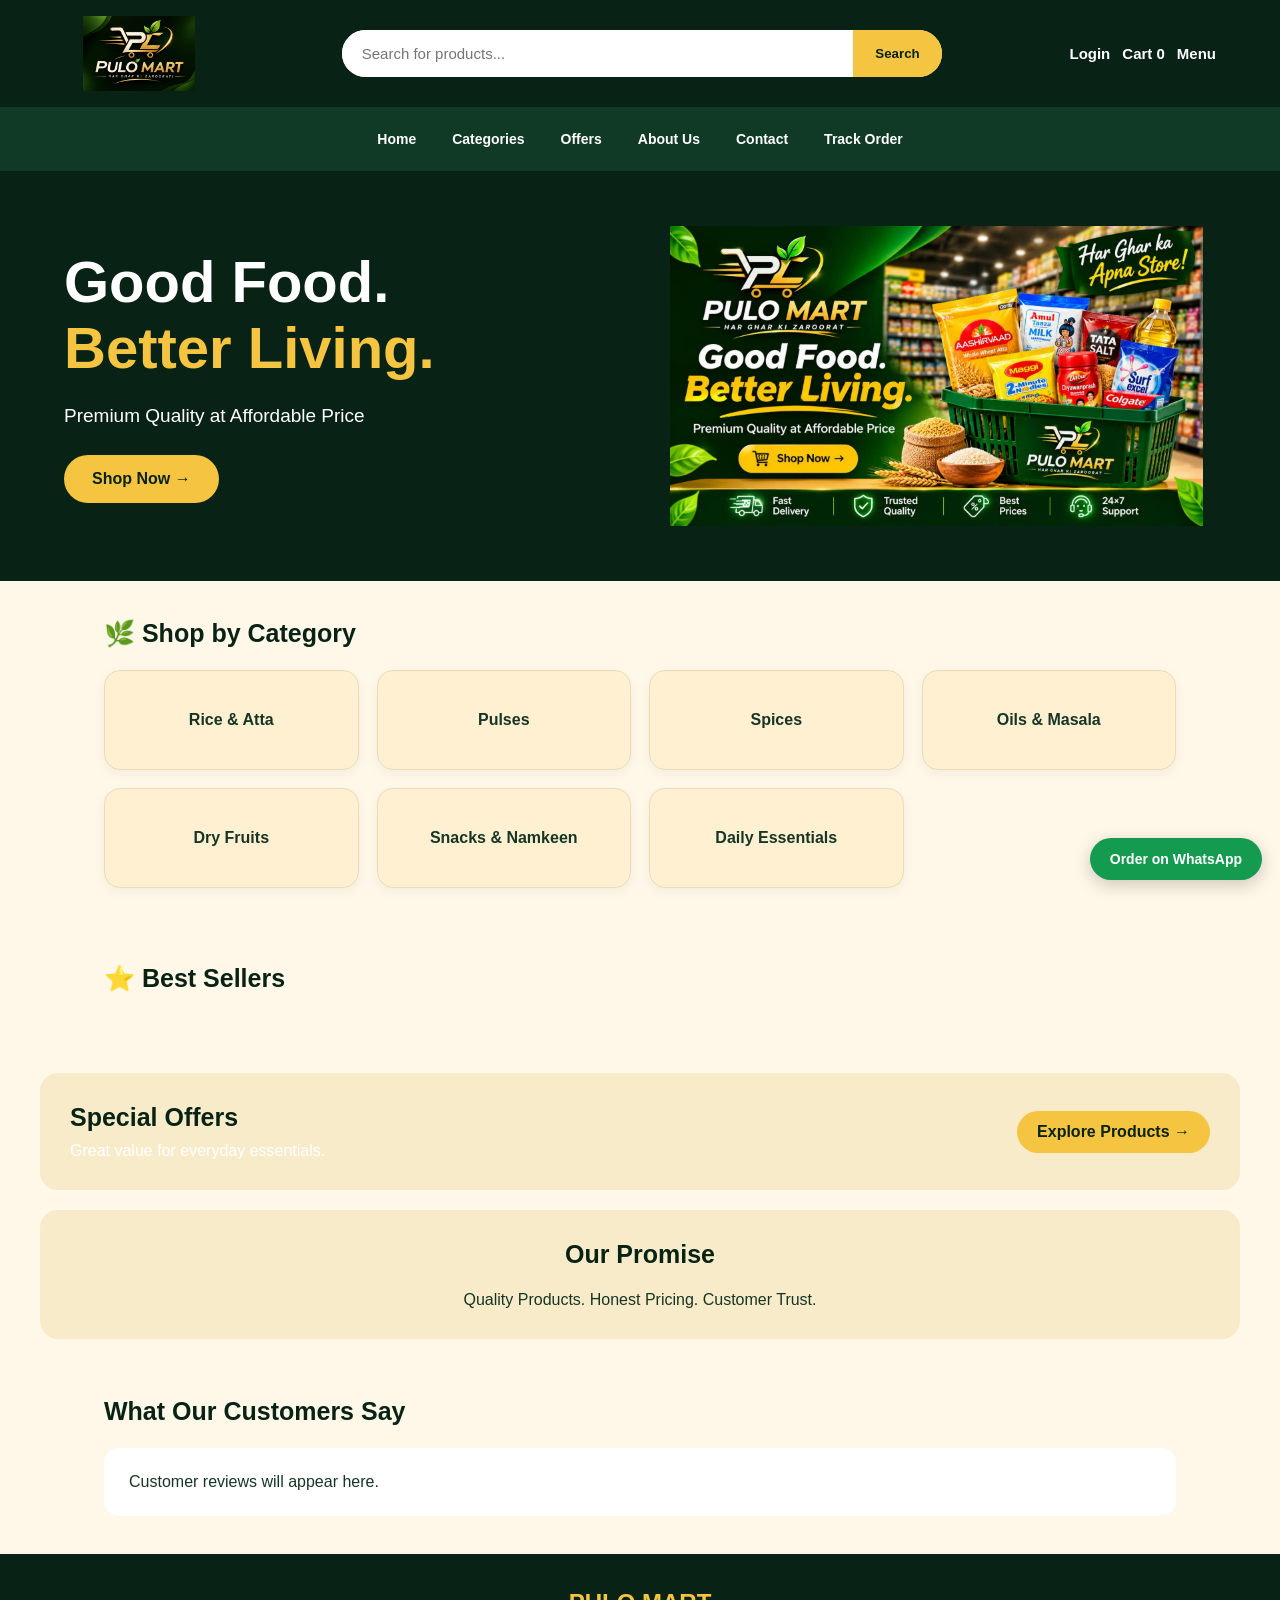
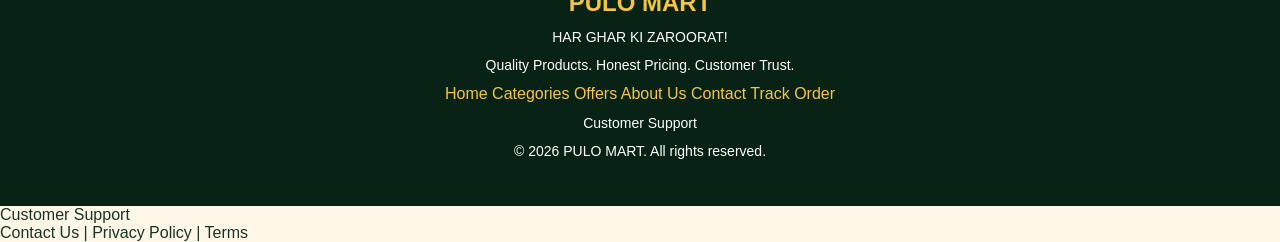
<file: index.html>
<!DOCTYPE html>
<html lang="en">
<head>
  <meta charset="UTF-8">
  <meta name="viewport" content="width=device-width, initial-scale=1.0">
  <meta name="theme-color" content="#082315">
  <title>PULO MART | Har Ghar Ki Zaroorat!</title>
  <meta name="description" content="PULO MART - Premium quality groceries at affordable prices.">
  <link rel="stylesheet" href="style.css">
</head>

<body>

  <!-- HEADER -->
  <header class="header">
    <div class="brand">
    <img src="assets/IMG-20261115-WA0001.jpg" alt="PULO MART Logo">
    </div>

    <div class="search-box">
      <input type="search" placeholder="Search for products...">
      <button>Search</button>
    </div>

    <div class="header-actions">
      <button>Login</button>
      <button>Cart <span id="cart-count">0</span></button>
      <button>Menu</button>
    </div>
  </header>

  <!-- NAVIGATION -->
  <nav class="navbar">
  <a href="index.html">Home</a>
  <a href="categories.html">Categories</a>
  <a href="offers.html">Offers</a>
  <a href="about.html">About Us</a>
  <a href="contact.html">Contact</a>
  <a href="track-order.html">Track Order</a>
  </nav>

  <main>

    <!-- HERO BANNER -->
    <section class="hero">
      <div class="hero-content">
        <h1>Good Food.<br><span>Better Living.</span></h1>
        <p>Premium Quality at Affordable Price</p>
        <a href="#products" class="shop-btn">Shop Now →</a>
      </div>
    <div class="hero-image">
  <img src="IMG-20261115-WA0003.jpg" alt="PULO MART Grocery Collection">
        </div>  
    </section>

    <!-- CATEGORIES -->
    <section class="section" id="categories">
      <h2>🌿 Shop by Category</h2>
      <div class="category-grid" id="category-list">
        <div class="category-card">Rice & Atta</div>
        <div class="category-card">Pulses</div>
        <div class="category-card">Spices</div>
        <div class="category-card">Oils & Masala</div>
        <div class="category-card">Dry Fruits</div>
        <div class="category-card">Snacks & Namkeen</div>
        <div class="category-card">Daily Essentials</div>
      </div>
    </section>

    <!-- BEST SELLERS -->
    <section class="section" id="products">
      <h2>⭐ Best Sellers</h2>
      <div class="product-grid" id="product-list">
        <!-- Products will be added through JavaScript -->
      </div>
    </section>

    <!-- OFFERS -->
    <section class="offers section" id="offers">
      <div>
        <h2>Special Offers</h2>
        <p>Great value for everyday essentials.</p>
      </div>
      <a href="#products">Explore Products →</a>
    </section>

    <!-- OUR PROMISE -->
    <section class="section promise" id="about">
      <h2>Our Promise</h2>
      <p>Quality Products. Honest Pricing. Customer Trust.</p>
    </section>

    <!-- CUSTOMER REVIEWS -->
    <section class="section" id="reviews">
      <h2>What Our Customers Say</h2>
      <div id="review-list">
        <p>Customer reviews will appear here.</p>
      </div>
    </section>

  </main>

  <!-- FOOTER -->
  <footer id="footer">
  <h2>PULO MART</h2>
  <p>HAR GHAR KI ZAROORAT!</p>
  <p>Quality Products. Honest Pricing. Customer Trust.</p>

  <div class="footer-links">
    <a href="index.html">Home</a>
    <a href="categories.html">Categories</a>
    <a href="offers.html">Offers</a>
    <a href="about.html">About Us</a>
    <a href="contact.html">Contact</a>
    <a href="track-order.html">Track Order</a>
  </div>

  <div id="contact">
    <p>Customer Support</p>
  </div>

  <p>© 2026 PULO MART. All rights reserved.</p>
  </footer>

    <div id="contact">
      <p>Customer Support</p>
      <p>Contact Us | Privacy Policy | Terms</p>

  <!-- WHATSAPP BUTTON -->
  <a href="#" class="whatsapp-button" id="whatsapp-order">
    Order on WhatsApp
  </a>

  <script src="script.js"></script>
</body>
    </html>
</file>
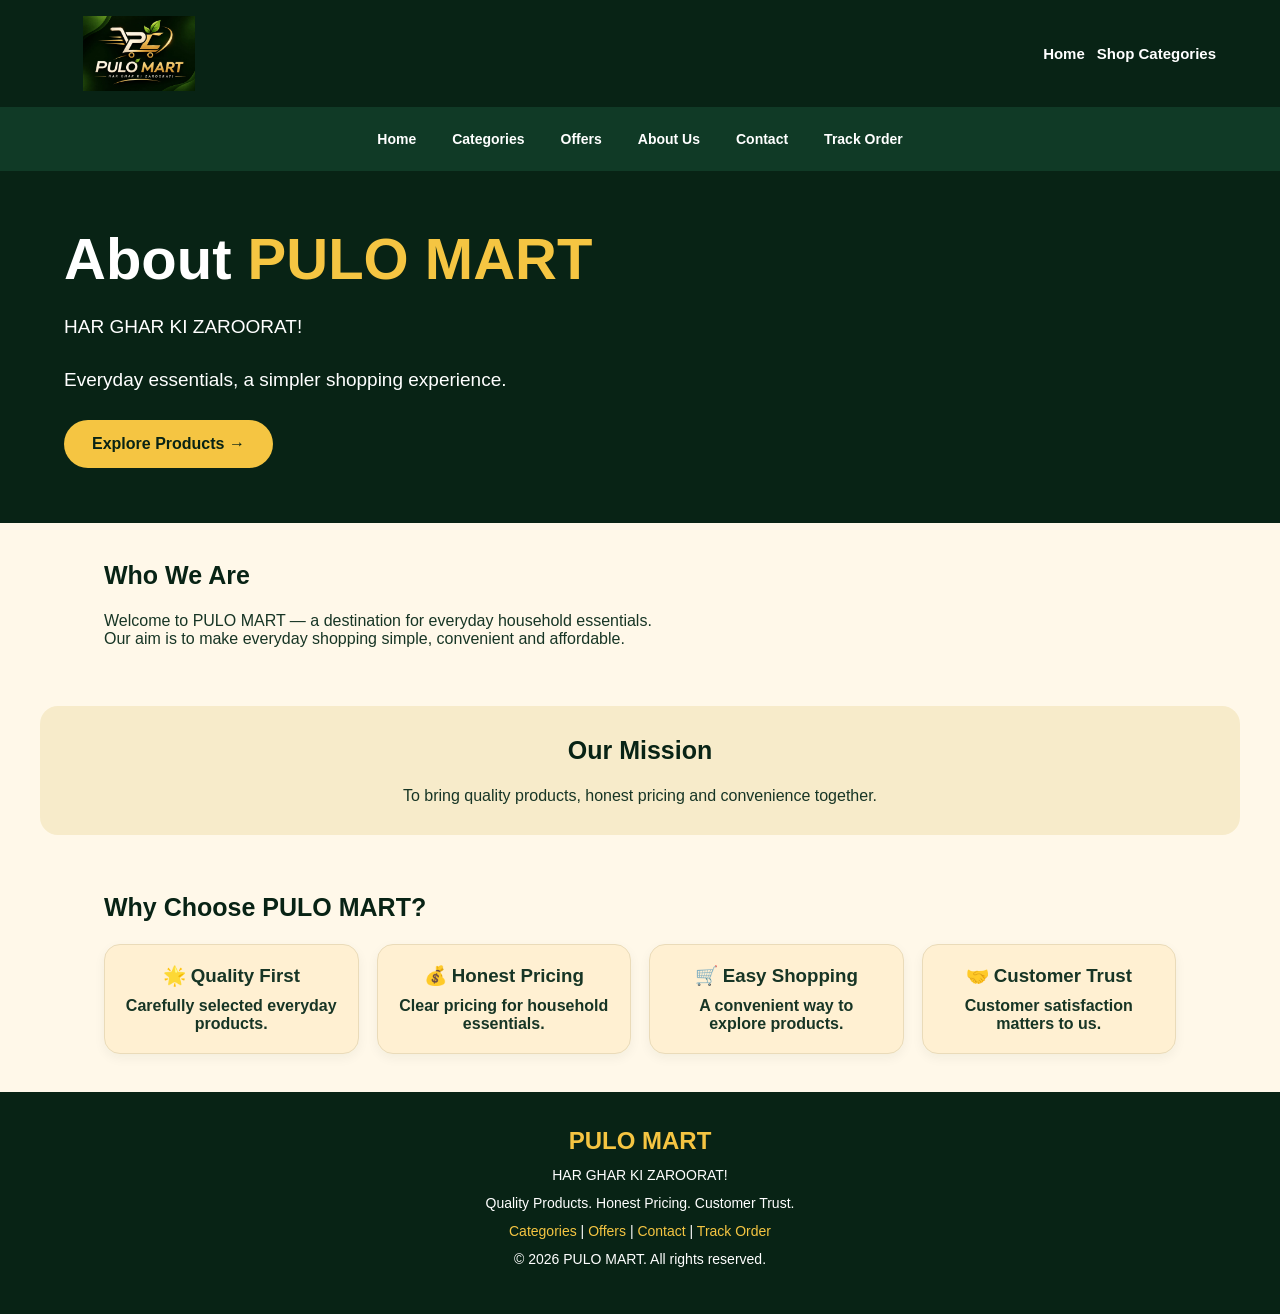
<file: about.html>
<!DOCTYPE html>
<html lang="en">
<head>
  <meta charset="UTF-8">
  <meta name="viewport" content="width=device-width, initial-scale=1.0">
  <meta name="theme-color" content="#082315">
  <title>About Us | PULO MART</title>
  <link rel="stylesheet" href="style.css">
</head>
<body>

  <header class="header">
    <div class="brand">
      <a href="index.html">
        <img src="assets/IMG-20261115-WA0001.jpg" alt="PULO MART Logo">
      </a>
    </div>
    <div class="header-actions">
      <a href="index.html">Home</a>
      <a href="categories.html">Shop Categories</a>
    </div>
  </header>

  <nav class="navbar">
    <a href="index.html">Home</a>
    <a href="categories.html">Categories</a>
    <a href="offers.html">Offers</a>
    <a href="about.html">About Us</a>
    <a href="contact.html">Contact</a>
    <a href="track-order.html">Track Order</a>
  </nav>

  <main>
    <section class="hero">
      <div class="hero-content">
        <h1>About <span>PULO MART</span></h1>
        <p>HAR GHAR KI ZAROORAT!</p>
        <p>Everyday essentials, a simpler shopping experience.</p>
        <a href="categories.html" class="shop-btn">Explore Products →</a>
      </div>
    </section>

    <section class="section">
      <h2>Who We Are</h2>
      <p>Welcome to PULO MART — a destination for everyday household essentials.</p>
      <p>Our aim is to make everyday shopping simple, convenient and affordable.</p>
    </section>

    <section class="section promise">
      <h2>Our Mission</h2>
      <p>To bring quality products, honest pricing and convenience together.</p>
    </section>

    <section class="section">
      <h2>Why Choose PULO MART?</h2>
      <div class="category-grid">
        <div class="category-card">
          <h3>🌟 Quality First</h3>
          <p>Carefully selected everyday products.</p>
        </div>
        <div class="category-card">
          <h3>💰 Honest Pricing</h3>
          <p>Clear pricing for household essentials.</p>
        </div>
        <div class="category-card">
          <h3>🛒 Easy Shopping</h3>
          <p>A convenient way to explore products.</p>
        </div>
        <div class="category-card">
          <h3>🤝 Customer Trust</h3>
          <p>Customer satisfaction matters to us.</p>
        </div>
      </div>
    </section>
  </main>

  <footer>
    <h2>PULO MART</h2>
    <p>HAR GHAR KI ZAROORAT!</p>
    <p>Quality Products. Honest Pricing. Customer Trust.</p>
    <p>
      <a href="categories.html">Categories</a> |
      <a href="offers.html">Offers</a> |
      <a href="contact.html">Contact</a> |
      <a href="track-order.html">Track Order</a>
    </p>
    <p>© 2026 PULO MART. All rights reserved.</p>
  </footer>

</body>
          </html>
</file>
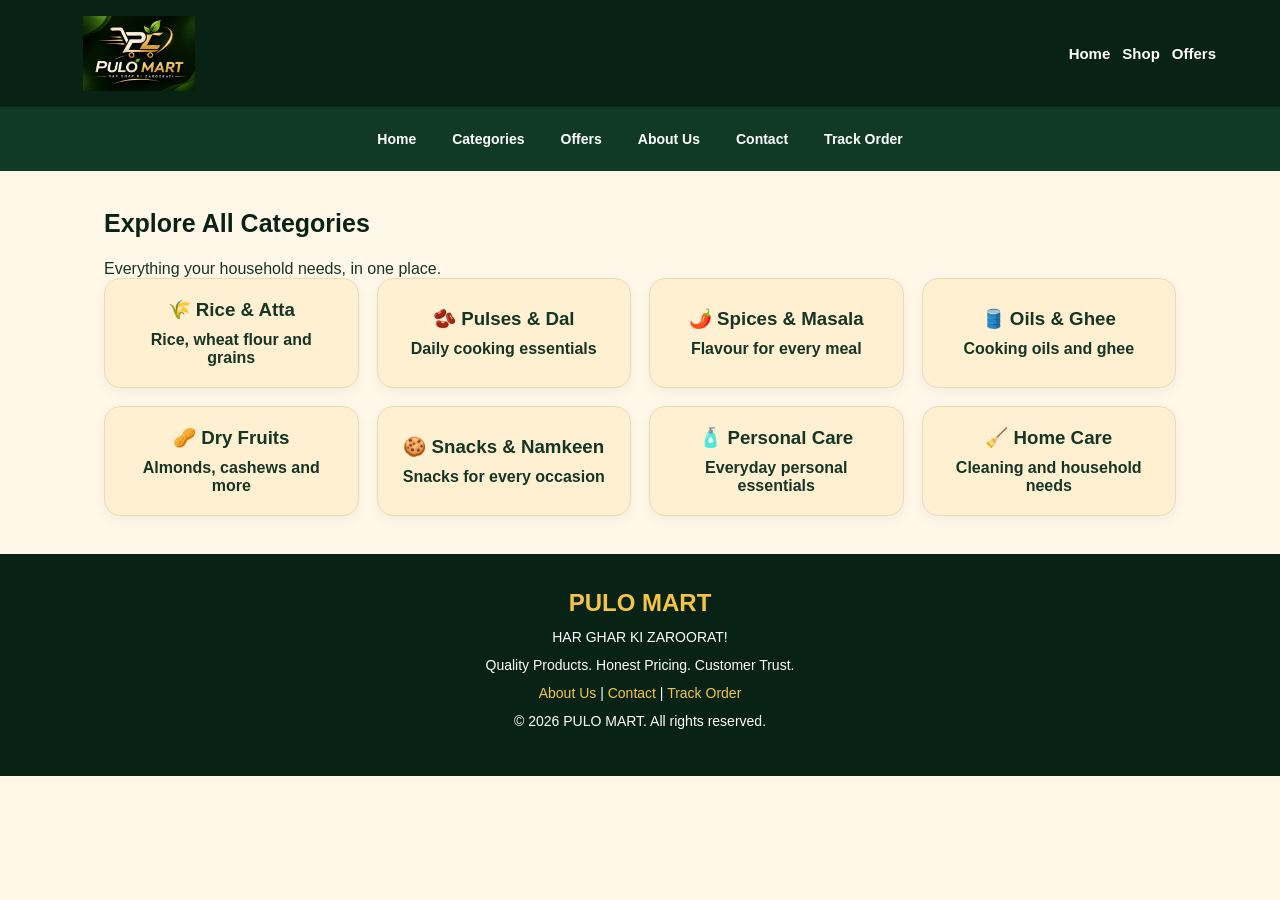
<file: categories.html>
<!DOCTYPE html>
<html lang="en">
<head>
  <meta charset="UTF-8">
  <meta name="viewport" content="width=device-width, initial-scale=1.0">
  <meta name="theme-color" content="#082315">
  <title>Categories | PULO MART</title>
  <link rel="stylesheet" href="style.css">
</head>
<body>

  <header class="header">
    <div class="brand">
      <a href="index.html">
        <img src="assets/IMG-20261115-WA0001.jpg" alt="PULO MART Logo">
      </a>
    </div>
    <div class="header-actions">
      <a href="index.html">Home</a>
      <a href="index.html#products">Shop</a>
      <a href="offers.html">Offers</a>
    </div>
  </header>

  <nav class="navbar">
    <a href="index.html">Home</a>
    <a href="categories.html">Categories</a>
    <a href="offers.html">Offers</a>
    <a href="about.html">About Us</a>
    <a href="contact.html">Contact</a>
    <a href="track-order.html">Track Order</a>
  </nav>

  <main>
    <section class="section">
      <h2>Explore All Categories</h2>
      <p>Everything your household needs, in one place.</p>

      <div class="category-grid">
        <a href="index.html#products" class="category-card">
          <h3>🌾 Rice & Atta</h3>
          <p>Rice, wheat flour and grains</p>
        </a>
        <a href="index.html#products" class="category-card">
          <h3>🫘 Pulses & Dal</h3>
          <p>Daily cooking essentials</p>
        </a>
        <a href="index.html#products" class="category-card">
          <h3>🌶️ Spices & Masala</h3>
          <p>Flavour for every meal</p>
        </a>
        <a href="index.html#products" class="category-card">
          <h3>🛢️ Oils & Ghee</h3>
          <p>Cooking oils and ghee</p>
        </a>
        <a href="index.html#products" class="category-card">
          <h3>🥜 Dry Fruits</h3>
          <p>Almonds, cashews and more</p>
        </a>
        <a href="index.html#products" class="category-card">
          <h3>🍪 Snacks & Namkeen</h3>
          <p>Snacks for every occasion</p>
        </a>
        <a href="index.html#products" class="category-card">
          <h3>🧴 Personal Care</h3>
          <p>Everyday personal essentials</p>
        </a>
        <a href="index.html#products" class="category-card">
          <h3>🧹 Home Care</h3>
          <p>Cleaning and household needs</p>
        </a>
      </div>
    </section>
  </main>

  <footer>
    <h2>PULO MART</h2>
    <p>HAR GHAR KI ZAROORAT!</p>
    <p>Quality Products. Honest Pricing. Customer Trust.</p>
    <p>
      <a href="about.html">About Us</a> |
      <a href="contact.html">Contact</a> |
      <a href="track-order.html">Track Order</a>
    </p>
    <p>© 2026 PULO MART. All rights reserved.</p>
  </footer>

</body>
  </html>
</file>
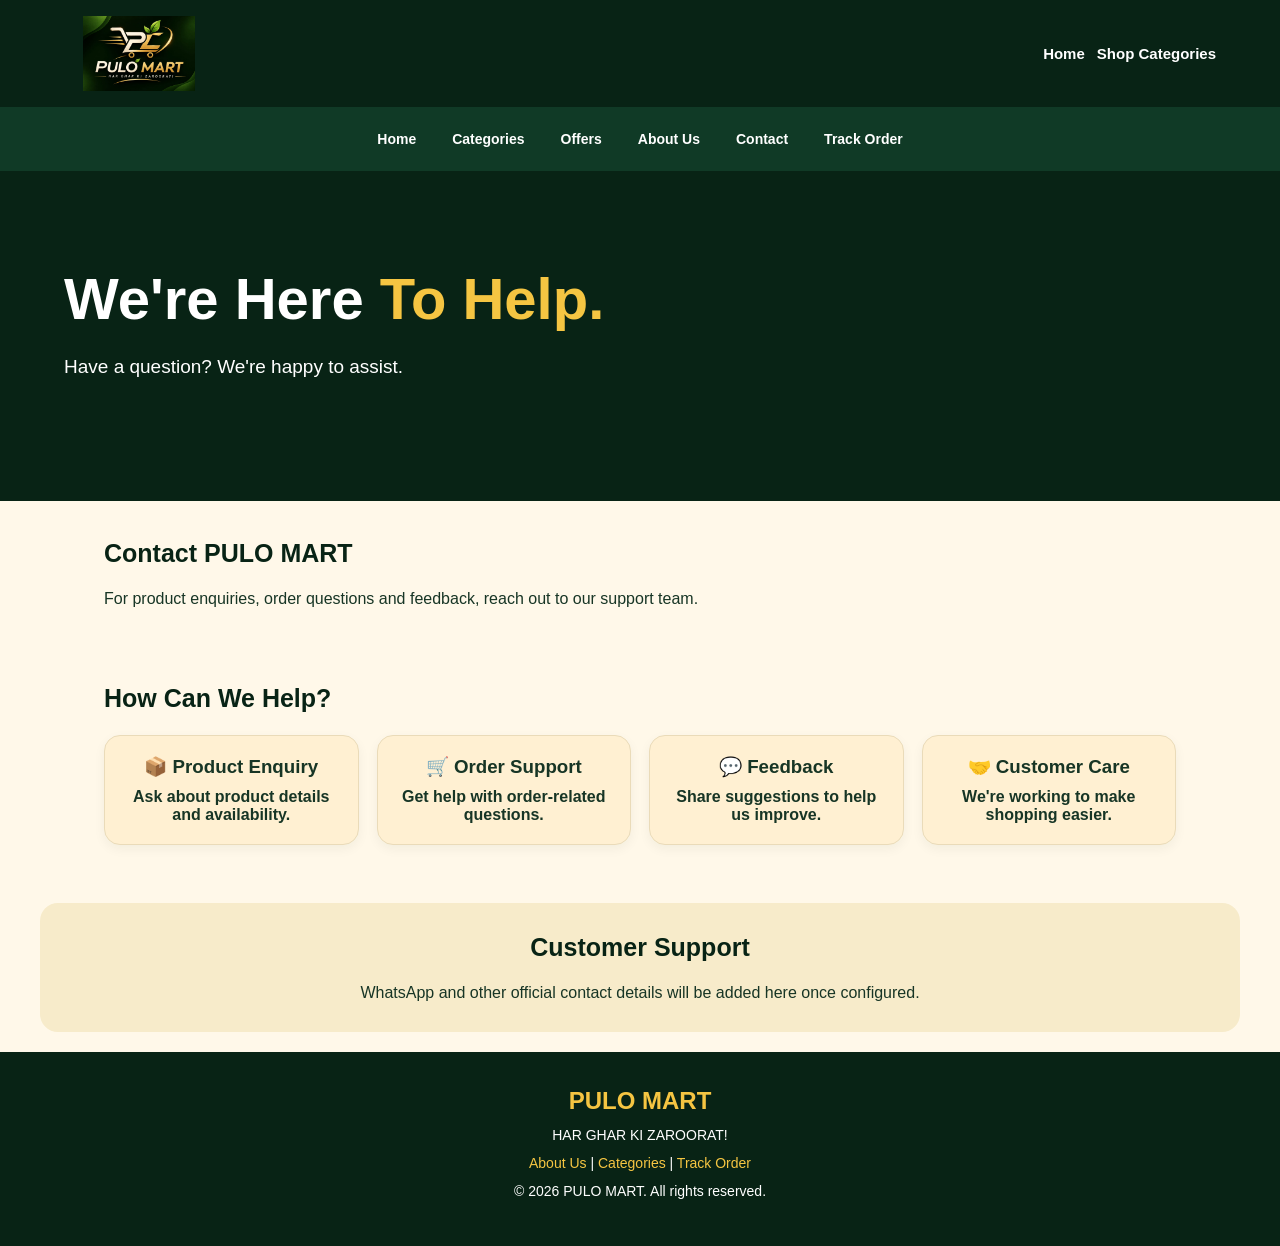
<file: contact.html>
<!DOCTYPE html>
<html lang="en">
<head>
  <meta charset="UTF-8">
  <meta name="viewport" content="width=device-width, initial-scale=1.0">
  <meta name="theme-color" content="#082315">
  <title>Contact Us | PULO MART</title>
  <link rel="stylesheet" href="style.css">
</head>
<body>

  <header class="header">
    <div class="brand">
      <a href="index.html">
        <img src="assets/IMG-20261115-WA0001.jpg" alt="PULO MART Logo">
      </a>
    </div>
    <div class="header-actions">
      <a href="index.html">Home</a>
      <a href="categories.html">Shop Categories</a>
    </div>
  </header>

  <nav class="navbar">
    <a href="index.html">Home</a>
    <a href="categories.html">Categories</a>
    <a href="offers.html">Offers</a>
    <a href="about.html">About Us</a>
    <a href="contact.html">Contact</a>
    <a href="track-order.html">Track Order</a>
  </nav>

  <main>
    <section class="hero">
      <div class="hero-content">
        <h1>We're Here <span>To Help.</span></h1>
        <p>Have a question? We're happy to assist.</p>
      </div>
    </section>

    <section class="section">
      <h2>Contact PULO MART</h2>
      <p>For product enquiries, order questions and feedback, reach out to our support team.</p>
    </section>

    <section class="section">
      <h2>How Can We Help?</h2>
      <div class="category-grid">
        <div class="category-card">
          <h3>📦 Product Enquiry</h3>
          <p>Ask about product details and availability.</p>
        </div>
        <div class="category-card">
          <h3>🛒 Order Support</h3>
          <p>Get help with order-related questions.</p>
        </div>
        <div class="category-card">
          <h3>💬 Feedback</h3>
          <p>Share suggestions to help us improve.</p>
        </div>
        <div class="category-card">
          <h3>🤝 Customer Care</h3>
          <p>We're working to make shopping easier.</p>
        </div>
      </div>
    </section>

    <section class="section promise">
      <h2>Customer Support</h2>
      <p>WhatsApp and other official contact details will be added here once configured.</p>
    </section>
  </main>

  <footer>
    <h2>PULO MART</h2>
    <p>HAR GHAR KI ZAROORAT!</p>
    <p>
      <a href="about.html">About Us</a> |
      <a href="categories.html">Categories</a> |
      <a href="track-order.html">Track Order</a>
    </p>
    <p>© 2026 PULO MART. All rights reserved.</p>
  </footer>

</body>
            </html>
</file>
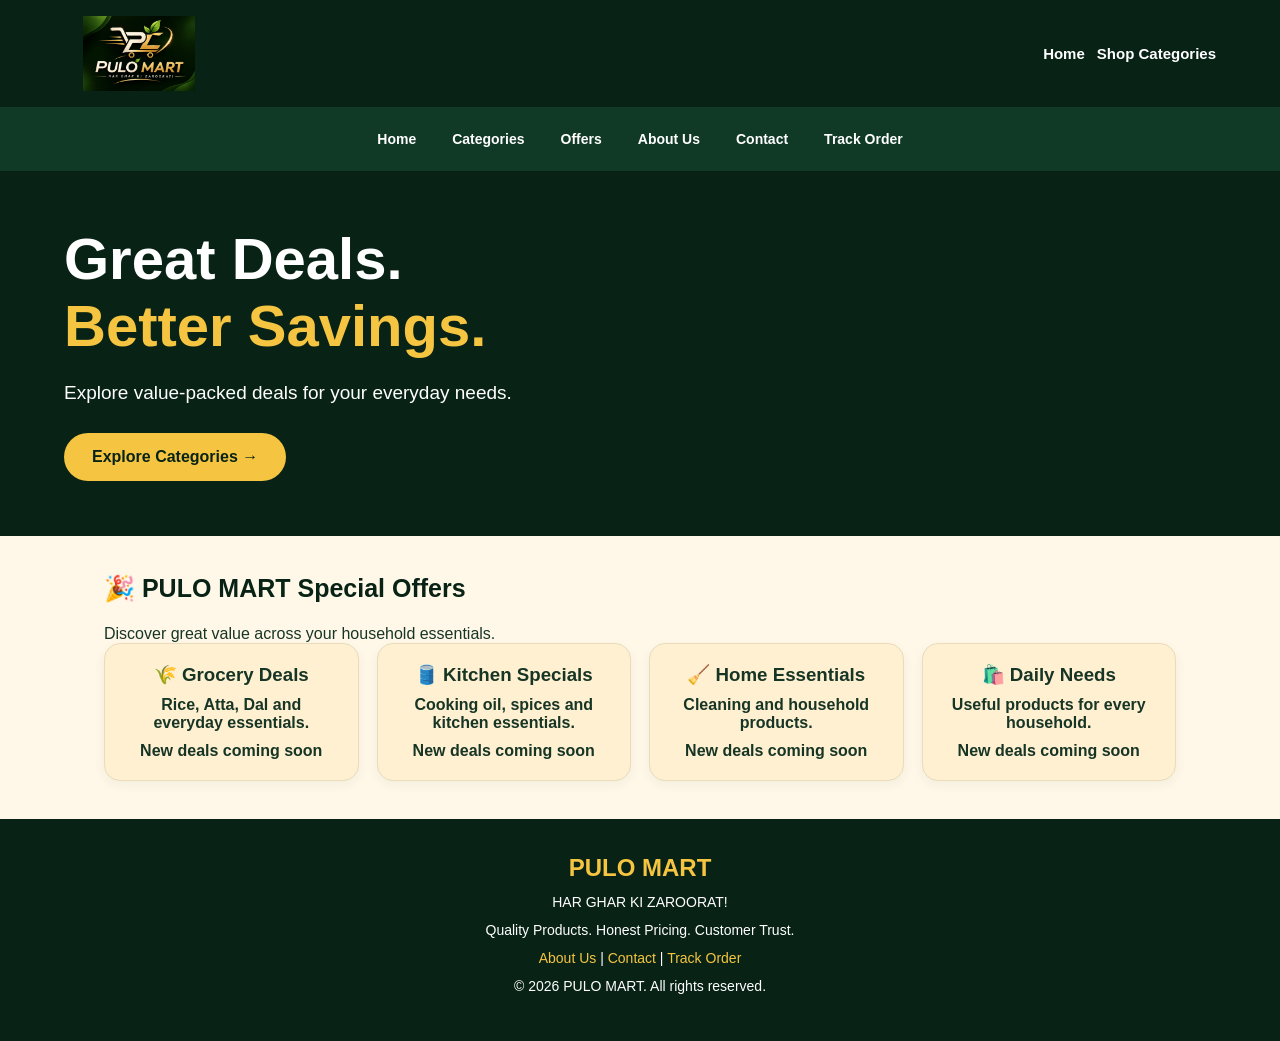
<file: offers.html>
<!DOCTYPE html>
<html lang="en">
<head>
  <meta charset="UTF-8">
  <meta name="viewport" content="width=device-width, initial-scale=1.0">
  <meta name="theme-color" content="#082315">
  <title>Special Offers | PULO MART</title>
  <link rel="stylesheet" href="style.css">
</head>
<body>

  <header class="header">
    <div class="brand">
      <a href="index.html">
        <img src="assets/IMG-20261115-WA0001.jpg" alt="PULO MART Logo">
      </a>
    </div>
    <div class="header-actions">
      <a href="index.html">Home</a>
      <a href="categories.html">Shop Categories</a>
    </div>
  </header>

  <nav class="navbar">
    <a href="index.html">Home</a>
    <a href="categories.html">Categories</a>
    <a href="offers.html">Offers</a>
    <a href="about.html">About Us</a>
    <a href="contact.html">Contact</a>
    <a href="track-order.html">Track Order</a>
  </nav>

  <main>
    <section class="hero">
      <div class="hero-content">
        <h1>Great Deals.<br><span>Better Savings.</span></h1>
        <p>Explore value-packed deals for your everyday needs.</p>
        <a href="categories.html" class="shop-btn">Explore Categories →</a>
      </div>
    </section>

    <section class="section">
      <h2>🎉 PULO MART Special Offers</h2>
      <p>Discover great value across your household essentials.</p>

      <div class="category-grid">
        <div class="category-card">
          <h3>🌾 Grocery Deals</h3>
          <p>Rice, Atta, Dal and everyday essentials.</p>
          <p><strong>New deals coming soon</strong></p>
        </div>

        <div class="category-card">
          <h3>🛢️ Kitchen Specials</h3>
          <p>Cooking oil, spices and kitchen essentials.</p>
          <p><strong>New deals coming soon</strong></p>
        </div>

        <div class="category-card">
          <h3>🧹 Home Essentials</h3>
          <p>Cleaning and household products.</p>
          <p><strong>New deals coming soon</strong></p>
        </div>

        <div class="category-card">
          <h3>🛍️ Daily Needs</h3>
          <p>Useful products for every household.</p>
          <p><strong>New deals coming soon</strong></p>
        </div>
      </div>
    </section>
  </main>

  <footer>
    <h2>PULO MART</h2>
    <p>HAR GHAR KI ZAROORAT!</p>
    <p>Quality Products. Honest Pricing. Customer Trust.</p>
    <p>
      <a href="about.html">About Us</a> |
      <a href="contact.html">Contact</a> |
      <a href="track-order.html">Track Order</a>
    </p>
    <p>© 2026 PULO MART. All rights reserved.</p>
  </footer>

</body>
</html>
</file>
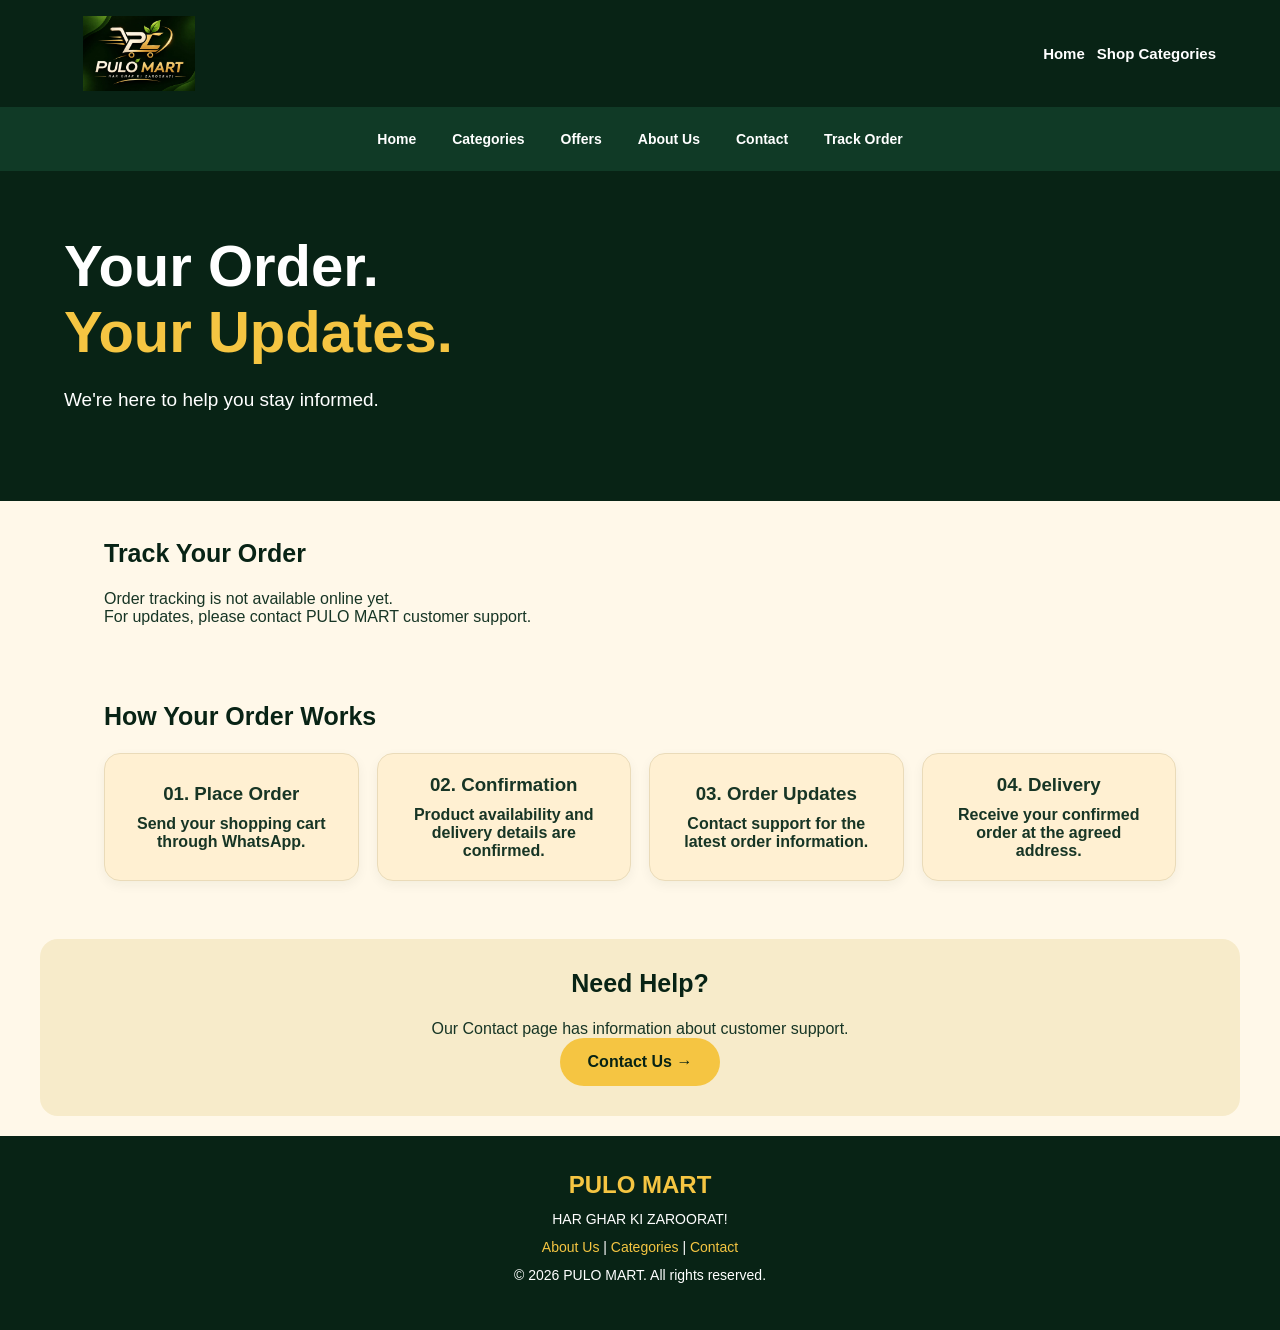
<file: track-order.html>
<!DOCTYPE html>
<html lang="en">
<head>
  <meta charset="UTF-8">
  <meta name="viewport" content="width=device-width, initial-scale=1.0">
  <meta name="theme-color" content="#082315">
  <title>Track Order | PULO MART</title>
  <link rel="stylesheet" href="style.css">
</head>
<body>

  <header class="header">
    <div class="brand">
      <a href="index.html">
        <img src="assets/IMG-20261115-WA0001.jpg" alt="PULO MART Logo">
      </a>
    </div>
    <div class="header-actions">
      <a href="index.html">Home</a>
      <a href="categories.html">Shop Categories</a>
    </div>
  </header>

  <nav class="navbar">
    <a href="index.html">Home</a>
    <a href="categories.html">Categories</a>
    <a href="offers.html">Offers</a>
    <a href="about.html">About Us</a>
    <a href="contact.html">Contact</a>
    <a href="track-order.html">Track Order</a>
  </nav>

  <main>
    <section class="hero">
      <div class="hero-content">
        <h1>Your Order.<br><span>Your Updates.</span></h1>
        <p>We're here to help you stay informed.</p>
      </div>
    </section>

    <section class="section">
      <h2>Track Your Order</h2>
      <p>Order tracking is not available online yet.</p>
      <p>For updates, please contact PULO MART customer support.</p>
    </section>

    <section class="section">
      <h2>How Your Order Works</h2>
      <div class="category-grid">
        <div class="category-card">
          <h3>01. Place Order</h3>
          <p>Send your shopping cart through WhatsApp.</p>
        </div>
        <div class="category-card">
          <h3>02. Confirmation</h3>
          <p>Product availability and delivery details are confirmed.</p>
        </div>
        <div class="category-card">
          <h3>03. Order Updates</h3>
          <p>Contact support for the latest order information.</p>
        </div>
        <div class="category-card">
          <h3>04. Delivery</h3>
          <p>Receive your confirmed order at the agreed address.</p>
        </div>
      </div>
    </section>

    <section class="section promise">
      <h2>Need Help?</h2>
      <p>Our Contact page has information about customer support.</p>
      <a href="contact.html" class="shop-btn">Contact Us →</a>
    </section>
  </main>

  <footer>
    <h2>PULO MART</h2>
    <p>HAR GHAR KI ZAROORAT!</p>
    <p>
      <a href="about.html">About Us</a> |
      <a href="categories.html">Categories</a> |
      <a href="contact.html">Contact</a>
    </p>
    <p>© 2026 PULO MART. All rights reserved.</p>
  </footer>

</body>
        </html>
</file>
<file: style.css>
/* PULO MART - MAIN STYLES */

:root {
  --green: #082315;
  --green-light: #123c25;
  --gold: #f5c542;
  --cream: #fff8e9;
  --white: #ffffff;
  --text: #172c1e;
}

* {
  margin: 0;
  padding: 0;
  box-sizing: border-box;
}

html {
  scroll-behavior: smooth;
}

body {
  font-family: Arial, sans-serif;
  background: var(--cream);
  color: var(--text);
  overflow-x: hidden;
}

/* HEADER */

.header {
  background: var(--green);
  color: white;
  padding: 12px 3%;
  display: flex;
  align-items: center;
  justify-content: space-between;
  gap: 20px;
}

.brand img {
  width: 230px;
  max-height: 75px;
  object-fit: contain;
}

.search-box {
  display: flex;
  flex: 1;
  max-width: 550px;
  background: white;
  border-radius: 30px;
  overflow: hidden;
}

.search-box input {
  flex: 1;
  min-width: 0;
  padding: 14px 18px;
  border: none;
  outline: none;
  font-size: 15px;
}

.search-box button {
  background: var(--gold);
  border: none;
  padding: 0 22px;
  font-weight: bold;
}

.header-actions {
  display: flex;
  gap: 12px;
}

.header-actions button {
  background: transparent;
  color: white;
  border: none;
  font-size: 14px;
  cursor: pointer;
}

/* NAVIGATION */

.navbar {
  background: var(--green-light);
  padding: 15px 3%;
  display: flex;
  justify-content: center;
  gap: 35px;
  flex-wrap: wrap;
}

.navbar a {
  color: white;
  text-decoration: none;
  font-weight: bold;
  font-size: 14px;
}

.navbar a:hover {
  color: var(--gold);
}

/* HERO */

.hero {
  background: var(--green);
  color: white;
  min-height: 330px;
  padding: 40px 6%;
  display: flex;
  align-items: center;
  justify-content: space-between;
  gap: 25px;
}

.hero-content {
  flex: 1;
}

.hero h1 {
  font-size: clamp(35px, 5vw, 65px);
  line-height: 1.1;
  margin-bottom: 20px;
}

.hero h1 span {
  color: var(--gold);
}

.hero p {
  font-size: 19px;
  margin-bottom: 25px;
}

.shop-btn {
  display: inline-block;
  background: var(--gold);
  color: var(--green);
  padding: 13px 28px;
  border-radius: 30px;
  text-decoration: none;
  font-weight: bold;
}

.hero-image {
  flex: 1;
}

.hero-image img {
  width: 100%;
  max-height: 300px;
  object-fit: contain;
}

/* GENERAL SECTIONS */

.section {
  padding: 35px 3%;
}

.section h2 {
  font-size: 25px;
  margin-bottom: 22px;
  color: var(--green);
}

/* CATEGORIES */

.category-grid {
  display: grid;
  grid-template-columns: repeat(7, 1fr);
  gap: 12px;
}

.category-card {
  background: #fff0d5;
  border: 1px solid #ead5a9;
  border-radius: 14px;
  min-height: 100px;
  padding: 20px 8px;
  display: flex;
  align-items: center;
  justify-content: center;
  text-align: center;
  font-weight: bold;
  cursor: pointer;
  transition: 0.2s;
}

.category-card:hover {
  background: var(--gold);
  transform: translateY(-3px);
}

/* PRODUCTS */

.product-grid {
  display: grid;
  grid-template-columns: repeat(4, 1fr);
  gap: 15px;
}

.product-card {
  background: white;
  border: 1px solid #e6d7b8;
  border-radius: 14px;
  padding: 15px;
  box-shadow: 0 3px 12px rgba(0,0,0,0.06);
}

.product-card img {
  width: 100%;
  height: 170px;
  object-fit: contain;
  margin-bottom: 12px;
}

.product-card h3 {
  font-size: 16px;
  margin-bottom: 8px;
}

.product-card p {
  margin-bottom: 12px;
}

.product-card button {
  background: var(--green);
  color: white;
  padding: 10px 18px;
  border: none;
  border-radius: 8px;
  font-weight: bold;
  cursor: pointer;
}

.product-card button:hover {
  background: #176537;
}

/* OFFERS */

.offers {
  margin: 10px 3%;
  padding: 30px;
  background: var(--green);
  color: white;
  border-radius: 16px;
  display: flex;
  align-items: center;
  justify-content: space-between;
  gap: 15px;
}

.offers h2 {
  color: var(--gold);
  margin-bottom: 10px;
}

.offers a {
  background: var(--gold);
  color: var(--green);
  padding: 12px 20px;
  border-radius: 25px;
  text-decoration: none;
  font-weight: bold;
}

/* PROMISE */

.promise {
  background: #f6e9c8;
  text-align: center;
  margin: 20px 3%;
  border-radius: 15px;
}

/* REVIEWS */

#review-list {
  background: white;
  padding: 25px;
  border-radius: 15px;
}

/* FOOTER */

footer {
  background: var(--green);
  color: white;
  text-align: center;
  padding: 35px 20px;
}

footer h2 {
  color: var(--gold);
  margin-bottom: 10px;
}

footer p {
  margin: 12px 0;
  font-size: 14px;
}

/* WHATSAPP */

.whatsapp-button {
  position: fixed;
  bottom: 22px;
  right: 22px;
  z-index: 100;
  background: #159b50;
  color: white;
  padding: 15px 20px;
  border-radius: 40px;
  text-decoration: none;
  font-weight: bold;
  box-shadow: 0 4px 15px rgba(0,0,0,0.2);
}

/* TABLET */

@media (max-width: 900px) {
  .category-grid {
    grid-template-columns: repeat(4, 1fr);
  }

  .product-grid {
    grid-template-columns: repeat(2, 1fr);
  }

  .brand img {
    width: 160px;
  }
}

/* MOBILE */

@media (max-width: 600px) {
  .header {
    flex-wrap: wrap;
    gap: 12px;
  }

  .brand img {
    width: 145px;
  }

  .header-actions {
    gap: 10px;
  }

  .search-box {
    order: 3;
    flex-basis: 100%;
    max-width: none;
  }

  .search-box input {
    padding: 12px;
  }

  .navbar {
    justify-content: flex-start;
    gap: 22px;
    overflow-x: auto;
    flex-wrap: nowrap;
  }

  .navbar a {
    white-space: nowrap;
  }

  .hero {
    flex-direction: column;
    text-align: center;
    padding: 35px 20px;
  }

  .hero-image img {
    max-height: 190px;
  }

  .category-grid {
    grid-template-columns: repeat(2, 1fr);
  }

  .product-grid {
    grid-template-columns: repeat(2, minmax(0, 1fr));
    gap: 10px;
  }

  .product-card {
    padding: 10px;
  }

  .product-card img {
    height: 125px;
  }

  .product-card h3 {
    font-size: 14px;
  }

  .offers {
    flex-direction: column;
    align-items: flex-start;
  }

  .section {
    padding: 25px 15px;
  }

  .section h2 {
    font-size: 21px;
  }

  .whatsapp-button {
    right: 12px;
    bottom: 15px;
    padding: 13px 16px;
    font-size: 13px;
  }
}
/* CART PANEL */
.cart-panel {
  position: fixed;
  top: 0;
  right: 0;
  width: min(420px, 100%);
  height: 100vh;
  overflow-y: auto;
  z-index: 1000;
  background: var(--cream);
  color: var(--text);
  box-shadow: -8px 0 30px rgba(0,0,0,.25);
  padding: 22px;
}

.cart-panel[hidden] { display: none; }

.cart-header {
  display: flex;
  align-items: center;
  justify-content: space-between;
  gap: 12px;
  margin-bottom: 24px;
}

.cart-header h2 {
  color: var(--green);
  font-size: 22px;
}

.cart-header button {
  border: 0;
  background: var(--green);
  color: white;
  border-radius: 50%;
  width: 36px;
  height: 36px;
  font-size: 18px;
}

.cart-item {
  background: white;
  border: 1px solid #e6d7b8;
  border-radius: 12px;
  padding: 14px;
  margin-bottom: 12px;
}

.cart-item strong {
  display: block;
  color: var(--green);
  margin-bottom: 6px;
}

.cart-item p { margin-bottom: 10px; }

.quantity-controls {
  display: flex;
  align-items: center;
  gap: 10px;
  flex-wrap: wrap;
}

.quantity-controls button {
  border: 0;
  border-radius: 7px;
  background: var(--green);
  color: white;
  padding: 8px 12px;
}

.quantity-controls .remove { background: #8f2d2d; }

#cart-total {
  margin: 20px 0;
  color: var(--green);
}

#checkout-button {
  width: 100%;
  border: 0;
  border-radius: 10px;
  background: #159b50;
  color: white;
  padding: 15px;
  font-weight: bold;
  font-size: 16px;
}

.product-image-placeholder {
  height: 150px;
  display: flex;
  align-items: center;
  justify-content: center;
  background: #f6f0e2;
  border-radius: 10px;
  margin-bottom: 12px;
  font-size: 44px;
  }
/* PULO MART - MOBILE RESPONSIVE FIX */

* {
  box-sizing: border-box;
}

html {
  width: 100%;
  overflow-x: hidden;
}

body {
  width: 100%;
  max-width: 100%;
  margin: 0;
  overflow-x: hidden;
}

a {
  color: inherit;
  text-decoration: none;
}

/* Header */
.header {
  width: 100%;
  display: flex;
  align-items: center;
  justify-content: space-between;
  flex-wrap: wrap;
  gap: 16px;
  padding: 16px 5%;
}

.brand img {
  display: block;
  width: 150px;
  max-width: 100%;
  height: auto;
}

.header-actions {
  display: flex;
  align-items: center;
  justify-content: center;
  flex-wrap: wrap;
  gap: 16px;
}

.header-actions a,
.navbar a {
  color: #f5dfaa;
  text-decoration: none;
  font-weight: 600;
}

/* Navigation */
.navbar {
  display: flex;
  justify-content: center;
  align-items: center;
  flex-wrap: wrap;
  gap: 22px;
  padding: 14px;
}

/* Sections */
.section {
  width: 100%;
  max-width: 1200px;
  margin-left: auto;
  margin-right: auto;
  padding: 28px 5%;
}

/* Category and product cards */
.category-grid,
.product-grid {
  display: grid;
  grid-template-columns: repeat(2, minmax(0, 1fr));
  gap: 16px;
}

.category-card {
  min-width: 0;
  display: flex;
  flex-direction: column;
  align-items: center;
  justify-content: center;
  text-align: center;
  gap: 10px;
  padding: 20px 14px;
  overflow-wrap: break-word;
}

.category-card h3,
.category-card p {
  margin: 0;
  width: 100%;
}

/* Mobile screens */
@media (max-width: 600px) {
  .header {
    flex-direction: column;
    justify-content: center;
    padding: 16px 12px;
  }

  .brand img {
    width: 145px;
  }

  .header-actions {
    width: 100%;
    gap: 12px;
  }

  .navbar {
    gap: 12px 18px;
    padding: 14px 10px;
  }

  .category-grid,
  .product-grid {
    grid-template-columns: 1fr;
  }

  .section {
    padding: 24px 16px;
  }

  .category-card {
    padding: 22px 16px;
  }

  .hero {
    display: flex;
    flex-direction: column;
  }

  .hero-image img {
    width: 100%;
    height: auto;
  }
  }
/* MOBILE NAVIGATION IMPROVEMENT */

@media (max-width: 600px) {
  .navbar {
    width: 100%;
    display: grid !important;
    grid-template-columns: repeat(3, minmax(0, 1fr));
    gap: 0;
    padding: 10px 8px;
    overflow: visible !important;
    white-space: normal !important;
  }

  .navbar a {
    display: flex;
    align-items: center;
    justify-content: center;
    text-align: center;
    min-width: 0;
    padding: 12px 3px;
    font-size: 14px;
    line-height: 1.3;
    overflow-wrap: anywhere;
  }

  .header-actions {
    justify-content: center;
    gap: 20px;
    flex-wrap: wrap;
  }
      }
/* =================================
   PULO MART - PREMIUM DESIGN UPDATE
================================= */

:root {
  --green: #082315;
  --gold: #f5c542;
  --cream: #fff8e9;
  --text: #173525;
  --card: #fff0d2;
}

* {
  box-sizing: border-box;
}

html {
  width: 100%;
  overflow-x: hidden;
  scroll-behavior: smooth;
}

body {
  width: 100%;
  max-width: 100%;
  margin: 0;
  overflow-x: hidden;
  background: var(--cream);
  color: var(--text);
}

img {
  max-width: 100%;
}

/* HEADER */

.header {
  width: 100%;
  padding: 16px 5%;
  display: flex;
  align-items: center;
  justify-content: space-between;
  gap: 20px;
  flex-wrap: wrap;
  background: var(--green);
}

.brand img {
  display: block;
  width: 150px;
  height: auto;
  border-radius: 8px;
}

.header-actions {
  display: flex;
  align-items: center;
  justify-content: center;
  flex-wrap: wrap;
  gap: 12px;
}

.header-actions button,
.header-actions a {
  border: none;
  background: transparent;
  color: white;
  font-size: 15px;
  font-weight: 600;
  text-decoration: none;
  cursor: pointer;
}

/* SEARCH */

.search-box {
  display: flex;
  flex: 1;
  min-width: 220px;
  max-width: 600px;
  overflow: hidden;
  border-radius: 40px;
  background: white;
}

.search-box input {
  flex: 1;
  min-width: 0;
  padding: 15px 20px;
  border: none;
  outline: none;
  font-size: 15px;
}

.search-box button {
  padding: 14px 22px;
  border: none;
  background: var(--gold);
  color: var(--green);
  font-weight: 700;
}

/* NAVIGATION */

.navbar {
  width: 100%;
  display: flex;
  align-items: center;
  justify-content: center;
  flex-wrap: wrap;
  gap: 8px;
  padding: 14px 10px;
  background: #103a26;
}

.navbar a {
  padding: 10px 14px;
  color: white;
  font-weight: 600;
  text-decoration: none;
  border-radius: 8px;
}

.navbar a:hover {
  background: var(--gold);
  color: var(--green);
}

/* HERO */

.hero {
  width: 100%;
  padding: 55px 5%;
  display: flex;
  align-items: center;
  justify-content: space-between;
  gap: 35px;
  background: var(--green);
  color: white;
}

.hero-content {
  flex: 1;
  min-width: 0;
}

.hero-content h1 {
  font-size: clamp(32px, 5vw, 58px);
  line-height: 1.15;
}

.hero-content h1 span {
  color: var(--gold);
}

.hero-content p {
  font-size: 19px;
  line-height: 1.5;
}

.hero-image {
  flex: 1;
  min-width: 0;
}

.hero-image img {
  display: block;
  width: 100%;
  height: auto;
  border-radius: 16px;
}

.shop-btn {
  display: inline-block;
  padding: 15px 28px;
  border-radius: 40px;
  background: var(--gold);
  color: var(--green);
  font-weight: 700;
  text-decoration: none;
}

/* SECTIONS */

.section {
  width: 100%;
  max-width: 1200px;
  margin: auto;
  padding: 38px 5%;
}

.section h2 {
  margin-top: 0;
  color: var(--green);
}

/* CATEGORY AND PRODUCT GRIDS */

.category-grid,
.product-grid {
  display: grid;
  grid-template-columns: repeat(4, minmax(0, 1fr));
  gap: 18px;
  width: 100%;
}

.category-card,
.product-card {
  min-width: 0;
  padding: 20px;
  border: 1px solid #eadbb9;
  border-radius: 16px;
  background: var(--card);
  color: var(--text);
  text-align: center;
  overflow-wrap: anywhere;
  box-shadow: 0 4px 12px rgba(8, 35, 21, 0.05);
}

.category-card {
  display: flex;
  flex-direction: column;
  align-items: center;
  justify-content: center;
  gap: 10px;
}

.category-card h3,
.category-card p {
  width: 100%;
  margin: 0;
}

.category-card a {
  color: var(--green);
  text-decoration: none;
}

.product-card h3 {
  color: var(--green);
}

.add-button {
  width: 100%;
  padding: 12px;
  border: none;
  border-radius: 9px;
  background: var(--green);
  color: white;
  font-weight: 700;
}

/* OFFERS AND PROMISE */

.offers,
.promise {
  border-radius: 18px;
  background: #f7ebca;
  padding: 30px;
  margin-top: 20px;
  margin-bottom: 20px;
}

/* FOOTER */

footer {
  width: 100%;
  padding: 35px 5%;
  background: var(--green);
  color: white;
  text-align: center;
}

footer h2 {
  color: var(--gold);
}

footer a {
  color: var(--gold);
  text-decoration: none;
}

/* WHATSAPP FLOATING BUTTON */

.whatsapp-button {
  position: fixed;
  right: 18px;
  bottom: 20px;
  z-index: 900;
  display: inline-block;
  padding: 13px 20px;
  border-radius: 40px;
  background: #159b50;
  color: white;
  font-size: 14px;
  font-weight: 700;
  text-decoration: none;
  box-shadow: 0 5px 18px rgba(0,0,0,.2);
}

/* TABLET */

@media (max-width: 900px) {
  .category-grid,
  .product-grid {
    grid-template-columns: repeat(2, minmax(0, 1fr));
  }
}

/* MOBILE */

@media (max-width: 600px) {

  .header {
    flex-direction: column;
    padding: 16px 12px;
    gap: 14px;
  }

  .brand img {
    width: 145px;
  }

  .search-box {
    width: 100%;
    max-width: none;
    flex: auto;
  }

  .header-actions {
    width: 100%;
    justify-content: center;
    gap: 22px;
  }

  .navbar {
    display: grid;
    grid-template-columns: repeat(3, minmax(0, 1fr));
    gap: 5px;
    padding: 10px 6px;
  }

  .navbar a {
    text-align: center;
    padding: 11px 3px;
    font-size: 13px;
  }

  .hero {
    flex-direction: column;
    padding: 35px 16px;
    text-align: center;
    gap: 25px;
  }

  .hero-content h1 {
    font-size: 36px;
  }

  .hero-content p {
    font-size: 16px;
  }

  .hero-image {
    width: 100%;
  }

  .hero-image img {
    width: 100%;
  }

  .section {
    padding: 28px 16px;
  }

  .category-grid,
  .product-grid {
    grid-template-columns: repeat(2, minmax(0, 1fr));
    gap: 12px;
  }

  .category-card,
  .product-card {
    padding: 15px 10px;
  }

  .category-card h3,
  .product-card h3 {
    font-size: 15px;
  }

  .category-card p {
    font-size: 13px;
  }

  .offers,
  .promise {
    padding: 22px 16px;
  }

  footer {
    padding: 28px 16px;
  }

  .whatsapp-button {
    right: 12px;
    bottom: 14px;
    padding: 11px 15px;
    font-size: 12px;
  }
}
/* PULO MART - Product Card Upgrade */
.product-card {
  display: flex;
  flex-direction: column;
  text-align: left;
  padding: 14px;
  border-radius: 16px;
  background: #fff;
  border: 1px solid #eadfca;
  overflow: hidden;
}

.product-image-placeholder {
  width: 100%;
  aspect-ratio: 1 / 1;
  display: flex;
  align-items: center;
  justify-content: center;
  background: #f5f0e4;
  border-radius: 12px;
  overflow: hidden;
  font-size: 48px;
}

.product-image-placeholder img {
  width: 100%;
  height: 100%;
  object-fit: contain;
}

.product-details {
  padding-top: 12px;
}

.product-category {
  color: #8a7546;
  font-size: 12px;
  margin: 0 0 6px;
}

.product-weight {
  color: #777;
  font-size: 13px;
}

.product-bottom {
  display: flex;
  flex-direction: column;
  gap: 10px;
  margin-top: 12px;
}

.product-bottom strong {
  color: #082315;
  font-size: 19px;
  }
.product-details h3 {
  margin: 5px 0;
  color: #082315;
  font-size: 17px;
  font-weight: 700;
}

.product-details p {
  line-height: 1.5;
}

.product-bottom .add-button {
  width: 100%;
  padding: 12px;
  border-radius: 10px;
  background: #082315;
  color: #f5c542;
  font-size: 14px;
  font-weight: 700;
  cursor: pointer;
  transition: 0.2s;
}

.product-bottom .add-button:hover {
  background: #145331;
}

.product-card {
  transition: transform 0.2s, box-shadow 0.2s;
}

.product-card:hover {
  transform: translateY(-4px);
  box-shadow: 0 8px 20px rgba(8, 35, 21, 0.12);
}
</file>
